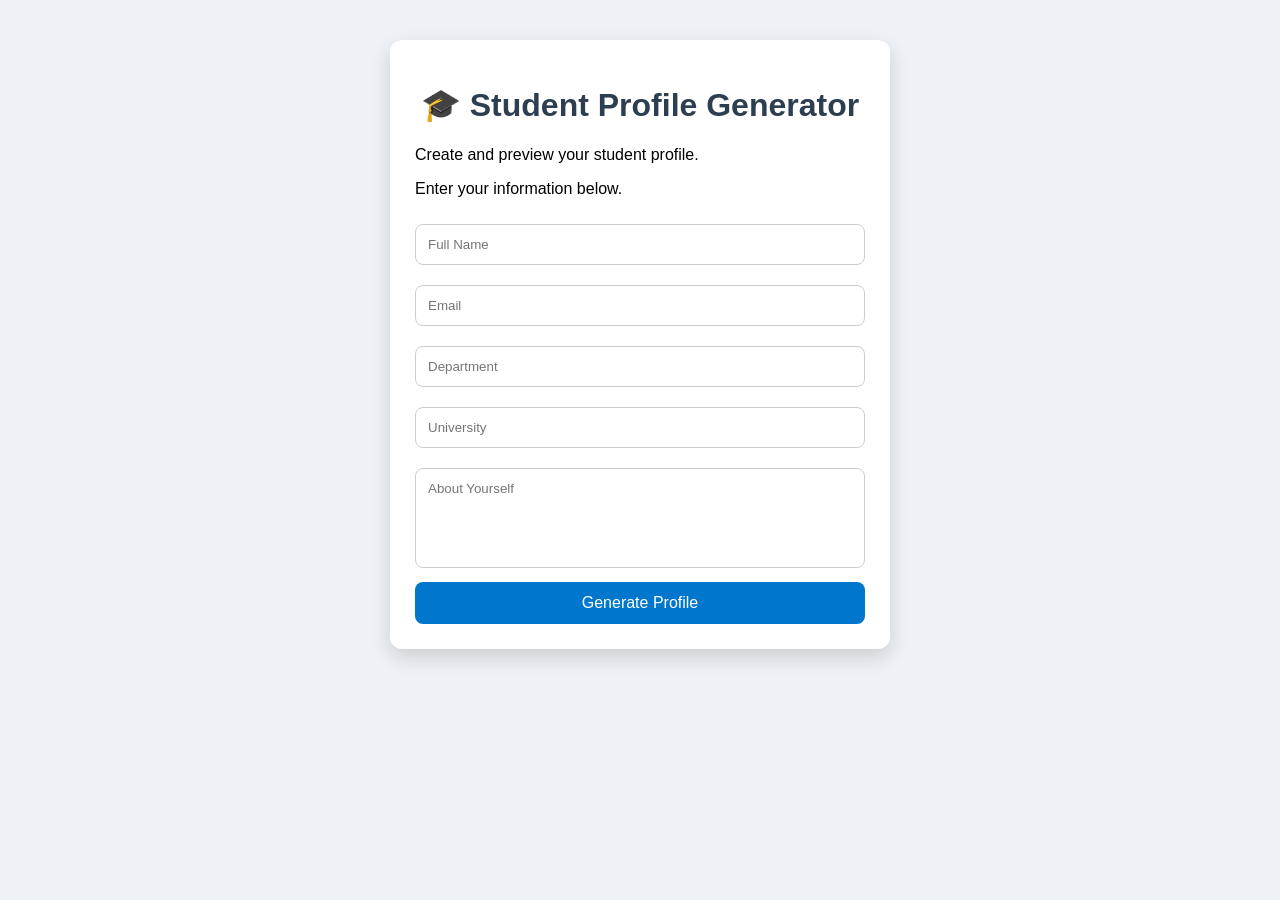
<file: index.html>
<!doctype html>
<html lang="en">
  <head>
    <meta charset="UTF-8" />
    <meta name="viewport" content="width=device-width, initial-scale=1.0" />
    <title>Student Profile Generator</title>
    <link rel="stylesheet" href="style.css" />
  </head>
  <body>
    <div class="container">
      <h1>🎓 Student Profile Generator</h1>
      <p>Create and preview your student profile.</p>
      <p>Enter your information below.</p>

      <div class="form">
        <input type="text" id="name" placeholder="Full Name" />

        <input type="email" id="email" placeholder="Email" />

        <input type="text" id="department" placeholder="Department" />

        <input type="text" id="university" placeholder="University" />

        <textarea id="about" placeholder="About Yourself"></textarea>

        <button onclick="generateProfile()">Generate Profile</button>
      </div>
    </div>

    <div class="profile-card" id="card" style="display: none">
      <h2 id="pName"></h2>

      <p><strong>Email:</strong> <span id="pEmail"></span></p>

      <p><strong>Department:</strong> <span id="pDepartment"></span></p>

      <p><strong>University:</strong> <span id="pUniversity"></span></p>

      <p id="pAbout"></p>
    </div>

    <script src="script.js"></script>
  </body>
</html>
</file>
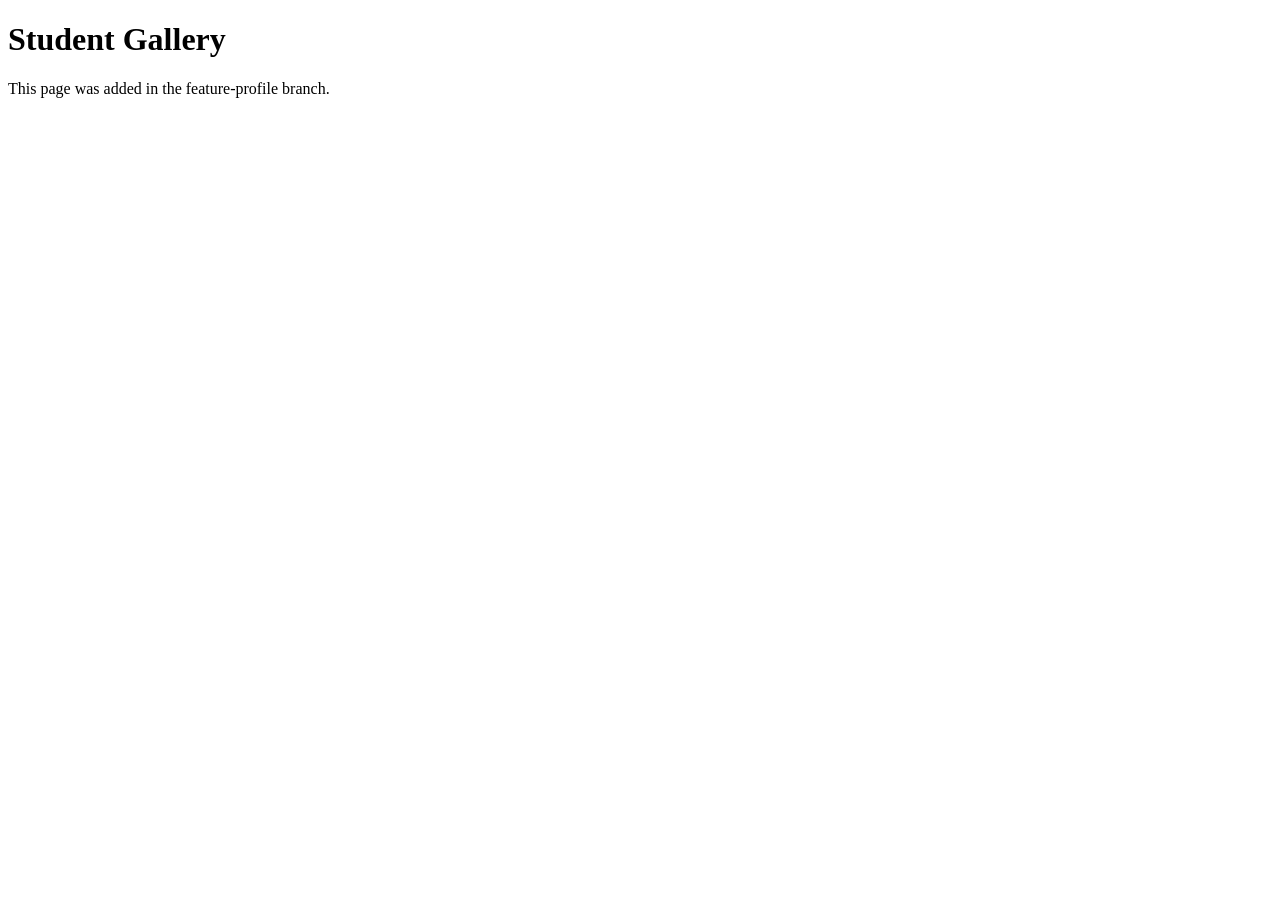
<file: gallery.html>
<!doctype html>
<html lang="en">
  <head>
    <meta charset="UTF-8" />
    <meta name="viewport" content="width=device-width, initial-scale=1.0" />
    <title>Gallery</title>
  </head>
  <body>
    <h1>Student Gallery</h1>
    <p>This page was added in the feature-profile branch.</p>
  </body>
</html>
</file>
<file: style.css>
* {
  box-sizing: border-box;
  font-family: Arial, Helvetica, sans-serif;
}

body {
  background: #eef2f7;
  margin: 0;
  padding: 40px;
}

.container {
  width: 500px;
  margin: auto;
  background: white;
  padding: 25px;
  border-radius: 12px;
  box-shadow: 0 8px 20px rgba(0, 0, 0, 0.15);
}

h1 {
  text-align: center;
  color: #2c3e50;
}

input,
textarea {
  width: 100%;
  padding: 12px;
  margin: 10px 0;

  border: 1px solid #ccc;

  border-radius: 8px;
}

textarea {
  height: 100px;
  resize: none;
}

button {
  width: 100%;

  padding: 12px;

  background: #0077cc;

  color: white;

  border: none;

  border-radius: 8px;

  cursor: pointer;

  font-size: 16px;
}

button:hover {
  background: #005fa3;
}

.profile-card {
  width: 500px;

  margin: 30px auto;

  background: white;

  padding: 25px;

  border-radius: 12px;

  box-shadow: 0 8px 20px rgba(0, 0, 0, 0.15);

  border-left: 8px solid #0077cc;
}

.profile-card h2 {
  color: #0077cc;
}

.profile-card p {
  line-height: 1.7;
}
</file>
